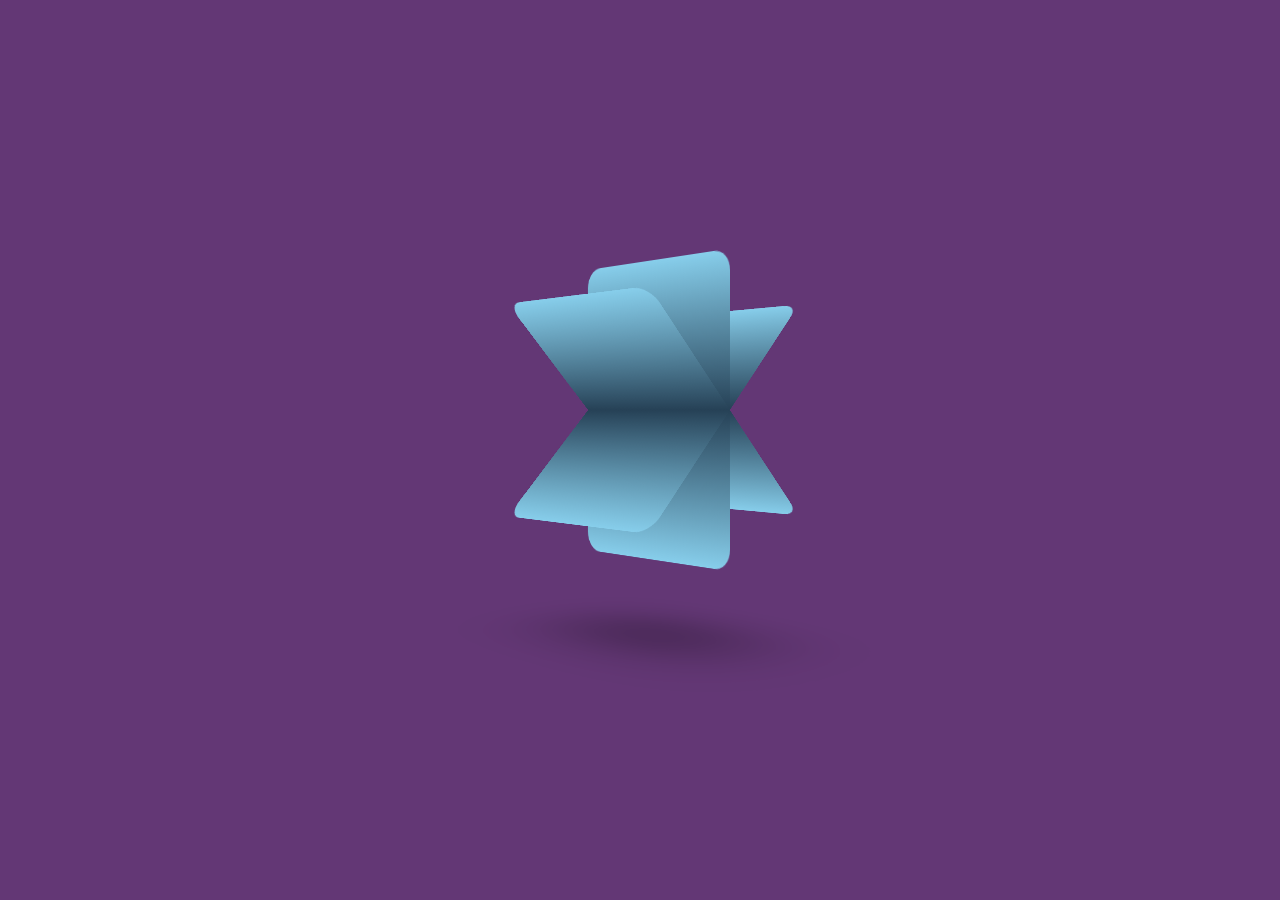
<file: New folder/action/roller.html>
<!DOCTYPE html>
<html>
<head>
	<meta charset="utf-8">
	<title>rounds</title>
	<link rel="stylesheet" type="text/css" href="style.css">
</head>
<body>

	<div class="box">
		<div>
			<span></span>
			<span></span>
			<span></span>
			<span></span>
		</div>
	</div>

</body>
</html>
</file>
<file: New folder/action/style.css>
body {
	margin: 0;
	padding: 0;
	background: #633775;
}

.box {
	position: absolute;
	top: calc(40% - 100px);
	left: calc(55% - 150px);;
	transform: perspective(1000px) rotateY(-45deg);
	width: 200px;
	height: 300px;
	transform-style: preserve-3d;
}

.box::before {
	content: '';
	position: absolute;
	left: 0;
	bottom: -100px;
	width: 100%;
	height: 50px;
	background: #000;
	filter: blur(60px);
	opacity: 0.7;
	transform: rotateX(90deg);
}

.box div {
	position: absolute;
	top: 0;
	left: 0;
	width: 100%;
	height: 100%;
	transform-style: preserve-3d;
	animation: animate 6s linear infinite;
}
.box div span {
	position: absolute;
	top: 0;
	left: 0;
	width: 100%;
	height: 100%;
	display: block;
	background: linear-gradient(0deg, skyblue, #264156, skyblue);
	border-radius: 20px;
}

.box div span:nth-child(1) {
	transform: rotateX(0);
}
.box div span:nth-child(2) {
	transform: rotateX(45deg);
}
.box div span:nth-child(3) {
	transform: rotateX(-45deg);
}
.box div span:nth-child(4) {
	transform: rotateX(90deg);
}

@keyframes animate {
	0% {
		transform: perspective(1000px) rotateX(0deg);
	}
	100% {
		transform: perspective(1000px) rotateX(359deg);
	}
}
</file>
